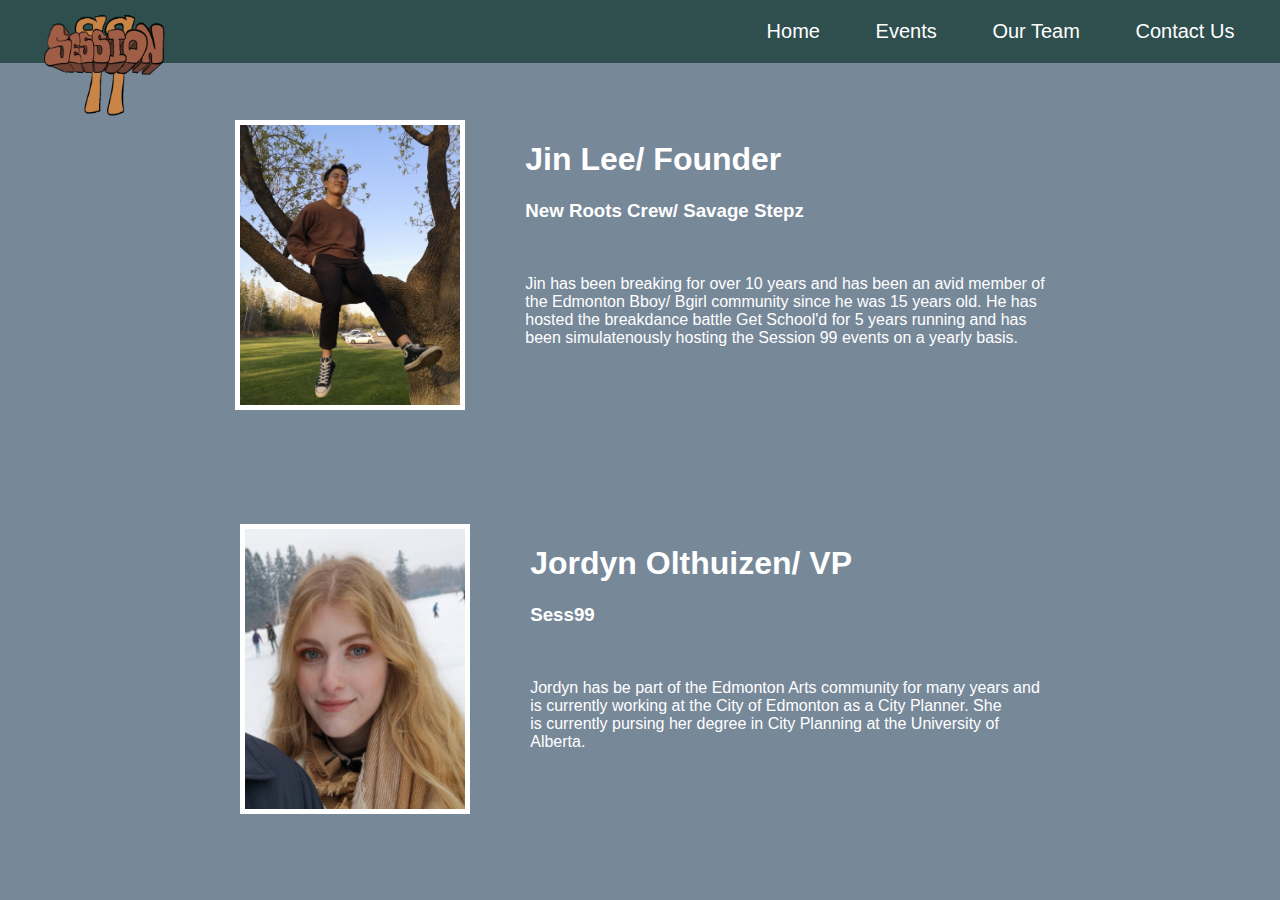
<file: team.html>
<!DOCTYPE> 
<html> 
<head>
	<meta charset="utf-8">
	<title>Our Team</title>
	<link rel="stylesheet" type="text/css" href="CSS/team.css"><!--linking the css-->

	<style>
	nav { 
		background-color: darkslategray;
		list-style-type: none; 
		text-align: center; 
		margin: 0;
		padding: 0;
	
	 }

	nav ul { 
		margin: 0;
		padding: 20px;
		text-align: right;
	 }

	nav ul li { 
		display: inline-block;
		font-size: 20px;
		margin: 0 2vw;


	}

	nav ul li a { 
   		color: white;
    	text-decoration: none;
	 }

	.logo-img { 
		float: left;
    	position: relative;
    	margin: 0px 15px 15px 10px;
    	

	</style>

</head>

<body class = "page">
	<div class = "navigation-container">
		<img class = "logo-img" src = "images/logo.png" width ="200" height="140" alt="Website logo">
		<nav>
			<ul>
				<li><a href="index.php">Home</a></li>
				<li><a href="index.php#eventscal">Events</a></li>
				<li><a href="team.html">Our Team</a></li>
				<li><a href="contact.php">Contact Us</a></li>
			</ul>
		</nav>
	</div>

	<br>
	<br>
	<br>
	<br>
	<br>

	<div class = "userbox">
			<div class = "cal-col">
				<img class = "jin-img" src = "images/jin.jpg" width ="220" height="280" alt="jin"> 
			</div>



			
			<div class = "text-col">
				<h1>  Jin Lee/ Founder</h1>
				<h3>  New Roots Crew/ Savage Stepz</h3>
				<br>
				<p>
				  Jin has been breaking for over 10 years and has been an avid member of 
				<br> 
				  the Edmonton Bboy/ Bgirl community since he was 15 years old. He has 
				<br>
				  hosted the breakdance battle Get School'd for 5 years running and has 
				<br>
				  been simulatenously hosting the Session 99 events on a yearly basis. </p>
			</div>
	</div>
	<br>
	<br>
	<br>
	<div class = "userbox1">
			<div class = "cal-col">
				<img class = "jin-img" src = "images/jordyn.jpg" width ="220" height="280" alt="jordyn"> 
			</div>



			
			<div class = "text-col">
				<h1>  Jordyn Olthuizen/ VP </h1>
				<h3>  Sess99</h3>
				<br>
				<p>
				  Jordyn has be part of the Edmonton Arts community for many years and
				<br> 
				  is currently working at the City of Edmonton as a City Planner. She
				<br>
				  is currently pursing her degree in City Planning at the University of
				<br>
				  Alberta.</p>
			</div>
	</div>




</body>

</html>
</file>
<file: CSS/team.css>
.page{ 
	font-family: "montserrat-regular", sans-serif;
	color: white;
	font-style: normal;
	text-rendering: optimizeLegibility; 
	/*webkit transform prop enables web autors to transform an element in 2d 
	or 3d space: you can rotate, scale, skew and more
	translatex */
  	text-align: center;
  	background-color: lightslategrey;
   	margin: 0;
 }

 .navigation-container { 
	position: fixed;
	top: 0;
	left: 0;
	right: 0;
	height: 90px;
	z-index: 2;
 }

.userbox { 
  	display: flex;
  	align-items: start;
  	justify-content: center;

 }
 .userbox1 { 
  	display: flex;
  	align-items: start;
  	justify-content: center;

 }

.cal-col { 
  	text-align: left;
  	margin: 10px;
  	padding: 20px;
 }

.text-col { 
  	text-align: left;
  	margin: 10px;
 	padding: 20px;
 }

.jin-img { 
	border: 5px solid transparent;
	border-color: white;
 }
 .jordy-img { 
 	border: 5px solid transparent;
	border-color: white;
  }
</file>
